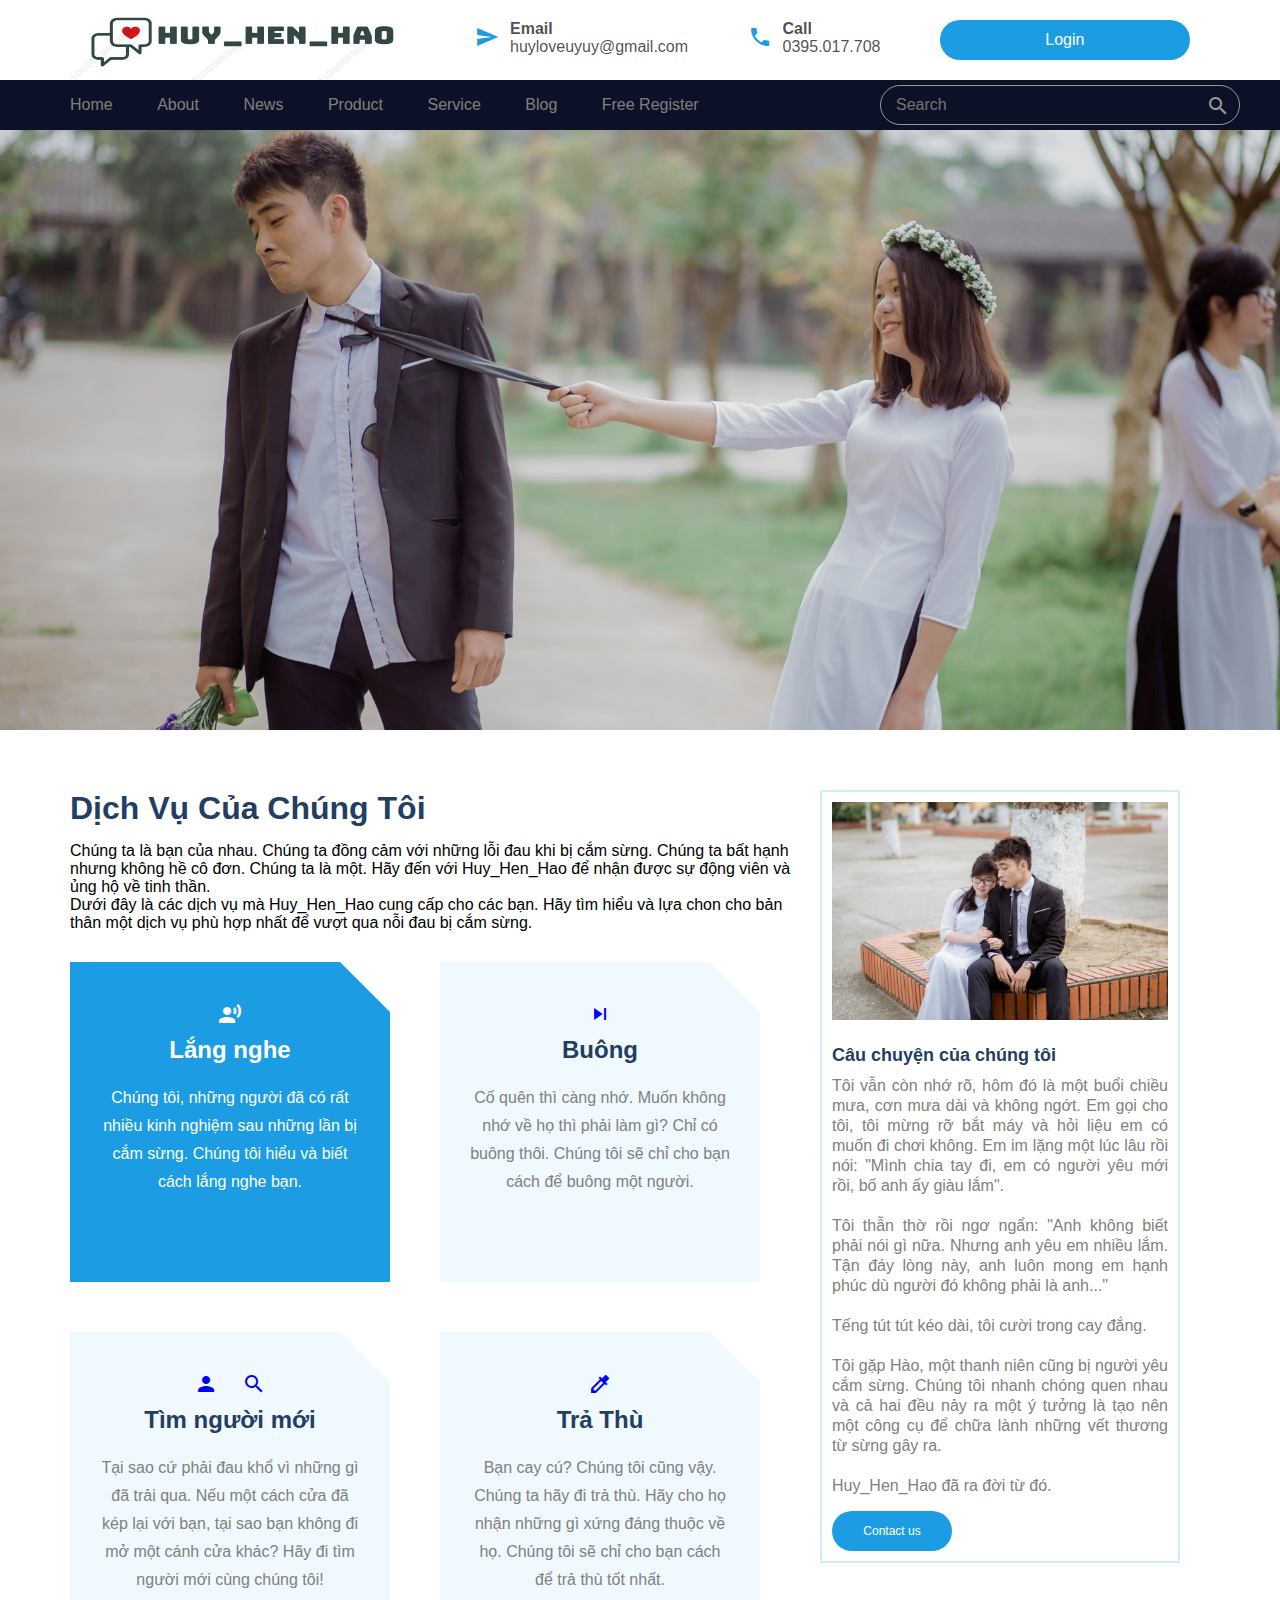
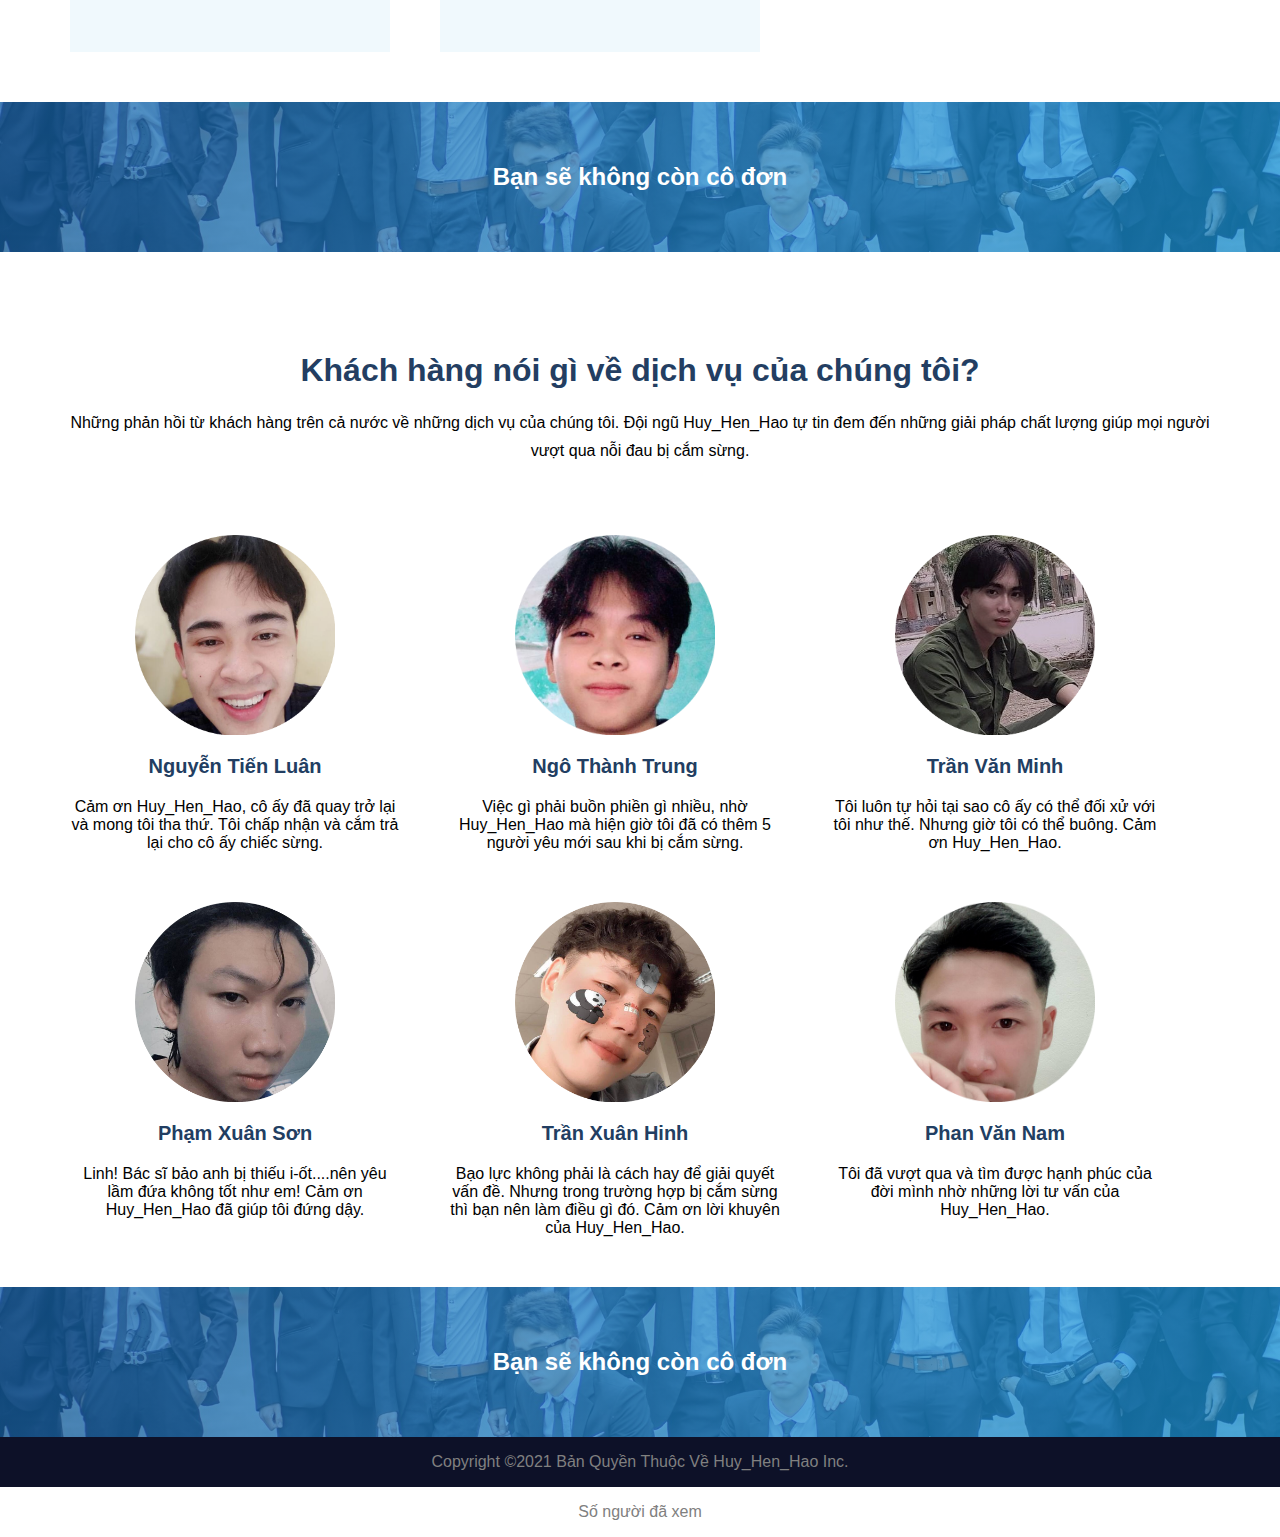
<file: index.html>
<html>

<head>
    <title>HuyBlue Inc</title>
    <link rel="stylesheet" type="text/css" href="./css/style.css">



    <link href="https://fonts.googleapis.com/icon?family=Material+Icons" rel="stylesheet">
    <link rel="stylesheet" href="https://cdnjs.cloudflare.com/ajax/libs/font-awesome/4.7.0/css/font-awesome.min.css">

</head>

<body>
    <div id="header">
        <div class="container">
            <div class="logo">
                <img src="./image/logo.JPG" />
            </div>

            <div class="contact-info">
                <ul>
                    <li>
                        <div class="contact-icon">
                            <span class="material-icons md-20" style="color:#1b9ce3;">send</span>
                        </div>

                        <div class="contact-text">
                            <label for="">Email</label>
                            <span>huyloveuyuy@gmail.com</span>
                        </div>
                    </li>

                    <li>
                        <div class="contact-icon">
                            <span class="material-icons md-20" style="color:#1b9ce3;">call</span>
                        </div>
                        <div class="contact-text">
                            <label for="">Call</label>
                            <span>0395.017.708</span>
                        </div>
                    </li>

                    <li><a href="./formlogin.html" class="register">Login</a></li>
                </ul>
            </div>
        </div>
    </div>

    <div id="nav">
            <div class="container">
                <ul class="menu">
                    <li><a href="./index.html">Home</a></li>
                    <li><a href="./about.html">About</a></li>
                    <li><a href="">News</a></li>
                    <li><a href="">Product</a></li>
                    <li><a href="./service.html">Service</a></li>
                    <li><a href="./blog.html">Blog</a></li>
                    <li><a href="./register.html">Free Register</a></li>
                </ul>
            </div>


        <div class="form-search">
            <input type="text" class="keyword" placeholder="Search" />
            <button type="submit" class="btn-seach">
                <span class="material-icons md-20" style="color:#999;">search</span>
            </button>
        </div>

    </div>
    <!-- nut back to top-->
    <button onclick="topFunction()" id="myBtn" title="Go to top">
        <script src="./javascript/index.js"></script>
        Top
    </button>

    <div id="banner">
        <img src="./image/IMG_5724.JPG" />

    </div>

    <div id="feature">
        <div class="container">
            <div class="feature-left">
                <h2 class="feature-title">Dịch Vụ Của Chúng Tôi</h2>
                <p class="desc">
                    Chúng ta là bạn của nhau. Chúng ta đồng cảm với những lỗi đau khi bị cắm sừng. Chúng ta bất hạnh
                    nhưng không hề cô đơn. Chúng ta là một.

                    Hãy đến với Huy_Hen_Hao để nhận được sự động viên và ủng hộ về tinh thần.

                    <br>Dưới đây là các dịch vụ mà Huy_Hen_Hao cung cấp cho các bạn. Hãy tìm hiểu và lựa chon cho bản
                    thân một dịch vụ phù hợp nhất để vượt qua nỗi đau bị cắm sừng.
                </p>

                <div class="card active-card">
                    <div class="icon active-icon">
                        <span class="material-icons">record_voice_over</span>
                    </div>
                    <h2 class="text-active">Lắng nghe</h2>
                    <p class="text-active">Chúng tôi, những người đã có rất nhiều kinh nghiệm sau những lần bị cắm sừng.
                        Chúng tôi hiểu và biết cách lắng nghe bạn. </p>
                </div>

                <div class="card">
                    <div class="icon">
                        <span class="material-icons md-20" style="color:blue;">skip_next</span>
                    </div>
                    <h2>Buông</h2>
                    <p>Cố quên thì càng nhớ. Muốn không nhớ về họ thì phải làm gì? Chỉ có buông thôi. Chúng tôi sẽ chỉ
                        cho bạn cách để buông một người.</p>
                </div>

                <div class="card">
                    <div class="icon">
                        <span class="material-icons md-20" style="color:blue;">person_search</span>
                    </div>
                    <h2>Tìm người mới</h2>
                    <p>Tại sao cứ phải đau khổ vì những gì đã trải qua. Nếu một cách cửa đã kép lại với bạn, tại sao bạn
                        không đi mở một cánh cửa khác? Hãy đi tìm người mới cùng chúng tôi!</p>
                </div>

                <div class="card">
                    <div class="icon">
                        <span class="material-icons md-20" style="color:blue;">colorize</span>
                    </div>
                    <h2>Trả Thù</h2>
                    <p>Bạn cay cú? Chúng tôi cũng vậy. Chúng ta hãy đi trả thù. Hãy cho họ nhận những gì xứng đáng thuộc
                        về họ. Chúng tôi sẽ chỉ cho bạn cách để trả thù tốt nhất.</p>
                </div>
            </div>

            <div class="feature-right">
                <img src="./image/huyenanh.JPG" alt="">
                <h3>Câu chuyện của chúng tôi</h3>
                <p>Tôi vẫn còn nhớ rõ, hôm đó là một buổi chiều mưa, cơn mưa dài và không ngớt. Em gọi cho tôi, tôi mừng
                    rỡ bắt máy và hỏi liệu em có muốn đi chơi không. Em im lặng một lúc lâu rồi nói: "Mình chia tay đi,
                    em có người yêu mới rồi, bố anh ấy giàu lắm".</p>
                <p><br>Tôi thẫn thờ rồi ngơ ngẩn: "Anh không biết phải nói gì nữa. Nhưng anh yêu em nhiều lắm. Tận đáy
                    lòng này, anh luôn mong em hạnh phúc dù người đó không phải là anh..."</p>
                <p><br>Tếng tút tút kéo dài, tôi cười trong cay đắng.</p>
                <p><br>Tôi gặp Hào, một thanh niên cũng bị người yêu cắm sừng. Chúng tôi nhanh chóng quen nhau và cả hai
                    đều nảy ra một ý tưởng là tạo nên một công cụ để chữa lành những vết thương từ sừng gây ra.</p>

                <p><br>Huy_Hen_Hao đã ra đời từ đó.</p>
                <a href="" class="contact-us">Contact us</a>
            </div>

        </div>
    </div>

    <div class="guidance">
        <h2>Bạn sẽ không còn cô đơn</h2>
    </div>

    <div id="service">
        <div class="container">
            <h1>Khách hàng nói gì về dịch vụ của chúng tôi?</h1>
            <p class="desc">Những phản hồi từ khách hàng trên cả nước về những dịch vụ của chúng tôi. Đội ngũ
                Huy_Hen_Hao tự tin đem đến những giải pháp chất lượng giúp mọi người vượt qua nỗi đau bị cắm sừng.</p>

            <ul class="our-service">
                <li>
                    <div class="icon">
                        <img src="./image/luan.png" alt="">
                        <h2>Nguyễn Tiến Luân</h2>
                        <p>Cảm ơn Huy_Hen_Hao, cô ấy đã quay trở lại và mong tôi tha thứ. Tôi chấp nhận và cắm trả lại
                            cho cô ấy chiếc sừng. </p>
                    </div>
                </li>

                <li>
                    <div class="icon">
                        <img src="./image/trung.png" alt="">
                        <h2>Ngô Thành Trung</h2>
                        <p>Việc gì phải buồn phiền gì nhiều, nhờ Huy_Hen_Hao mà hiện giờ tôi đã có thêm 5 người yêu mới
                            sau khi bị cắm sừng.</p>
                    </div>
                </li>

                <li>
                    <div class="icon">
                        <img src="./image/minh.png" alt="">
                        <h2>Trần Văn Minh</h2>
                        <p>Tôi luôn tự hỏi tại sao cô ấy có thể đối xử với tôi như thế. Nhưng giờ tôi có thể buông. Cảm
                            ơn Huy_Hen_Hao.</p>
                    </div>
                </li>

                <li>
                    <div class="icon">
                        <img src="./image/son.png" alt="">
                        <h2>Phạm Xuân Sơn</h2>
                        <p>Linh! Bác sĩ bảo anh bị thiếu i-ốt....nên yêu lầm đứa không tốt như em! Cảm ơn Huy_Hen_Hao đã
                            giúp tôi đứng dậy.</p>
                    </div>
                </li>

                <li>
                    <div class="icon">
                        <img src="./image/hinh.png" alt="">
                        <h2>Trần Xuân Hinh</h2>
                        <p>Bạo lực không phải là cách hay để giải quyết vấn đề. Nhưng trong trường hợp bị cắm sừng thì
                            bạn nên làm điều gì đó. Cảm ơn lời khuyên của Huy_Hen_Hao. </p>
                    </div>
                </li>

                <li>
                    <div class="icon">
                        <img src="./image/nam.png" alt="">
                        <h2>Phan Văn Nam</h2>
                        <p>Tôi đã vượt qua và tìm được hạnh phúc của đời mình nhờ những lời tư vấn của Huy_Hen_Hao.</p>
                    </div>
                </li>
            </ul>
        </div>
    </div>
    
    <div class="guidance">
        <h2>Bạn sẽ không còn cô đơn</h2>
    </div>

    <div id="footer">
        <p>Copyright ©2021 Bản Quyền Thuộc Về Huy_Hen_Hao Inc.</p>
        <p>Số người đã xem <span id="visits"></span></p>
    </div>

<!-- #region -->
   <!-- Messenger Plugin chat Code -->
    <div id="fb-root"></div>

    <!-- Your Plugin chat code -->
    <div id="fb-customer-chat" class="fb-customerchat">
    </div>

    <script>
      var chatbox = document.getElementById('fb-customer-chat');
      chatbox.setAttribute("page_id", "102661502417401");
      chatbox.setAttribute("attribution", "biz_inbox");
    </script>

    <!-- Your SDK code -->
    <script>
      window.fbAsyncInit = function() {
        FB.init({
          xfbml            : true,
          version          : 'v15.0'
        });
      };

      (function(d, s, id) {
        var js, fjs = d.getElementsByTagName(s)[0];
        if (d.getElementById(id)) return;
        js = d.createElement(s); js.id = id;
        js.src = 'https://connect.facebook.net/vi_VN/sdk/xfbml.customerchat.js';
        fjs.parentNode.insertBefore(js, fjs);
      }(document, 'script', 'facebook-jssdk'));
    </script>
    <!-- #endregion -->
    <!--View count api-->
    <script src="https://api.countapi.xyz/hit/DoAnWebsite.github.io
    /visits?callback=liveViews" async></script>
    <script>
    function liveViews(response) {
    document.getElementById('visits').innerText = response.value;
    }
    </script>

</body>

</html>
</file>
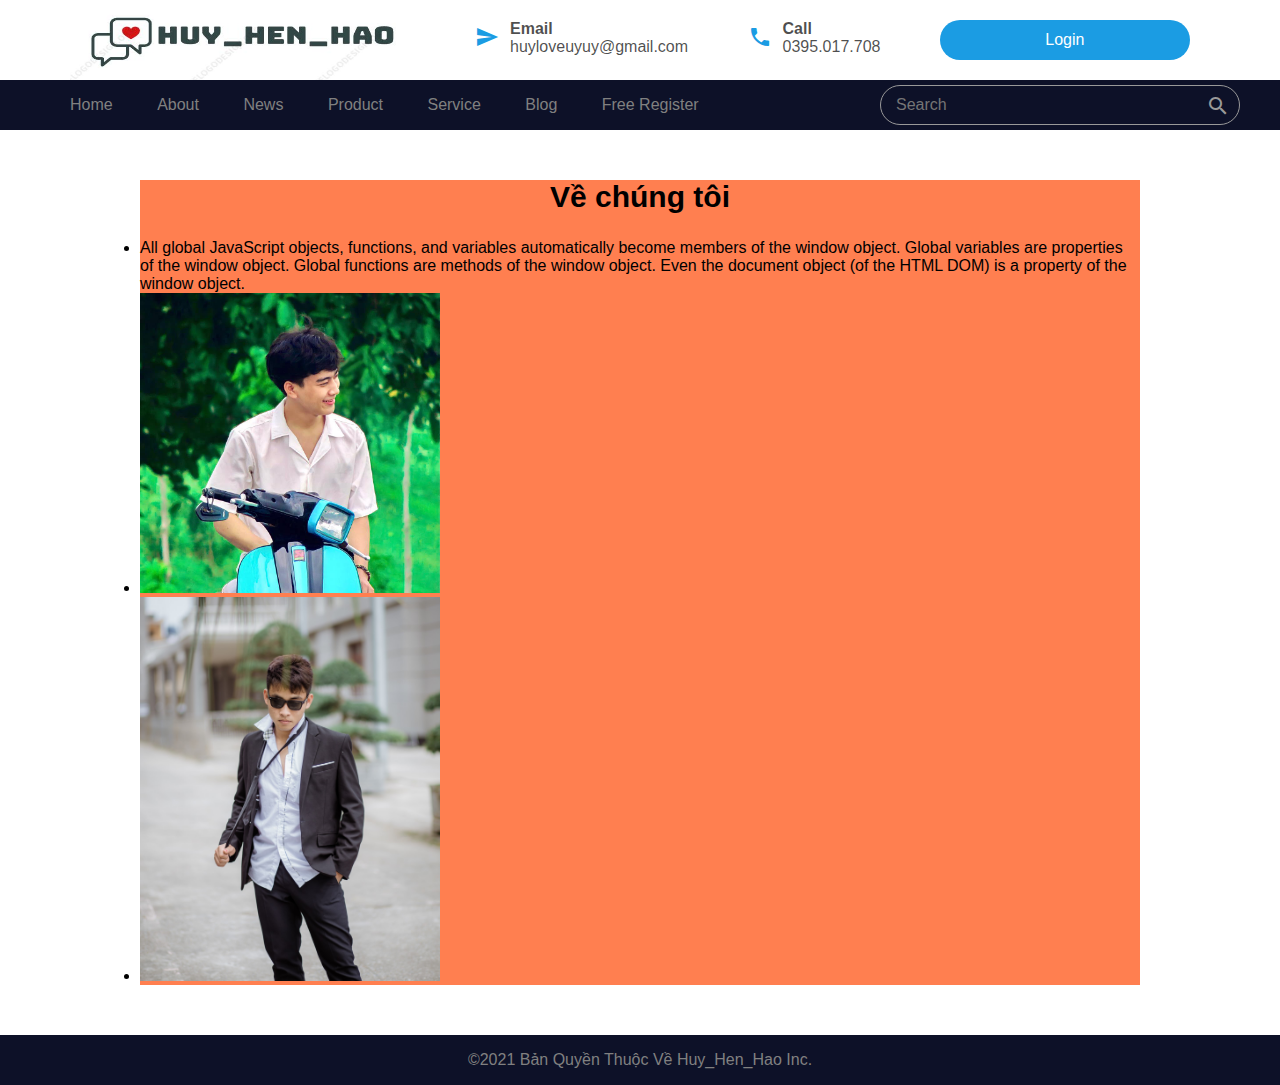
<file: about.html>
<html>
<head>
    <link href="https://fonts.googleapis.com/icon?family=Material+Icons" rel="stylesheet">
    <link rel="stylesheet" type="text/css" href="./css/style.css">
    <title>About</title>
</head>
<body>
    <div id="header">
        <div class="container">
            <div class="logo">
                <img src="./image/logo.JPG" />
            </div>
            <div class="contact-info">
                <ul>
                    <li>
                        <div class="contact-icon">
                            <span class="material-icons md-20" style="color:#1b9ce3;">send</span>
                        </div>
                        <div class="contact-text">
                            <label for="">Email</label>
                            <span>huyloveuyuy@gmail.com</span>
                        </div>
                    </li>

                    <li>
                        <div class="contact-icon">
                            <span class="material-icons md-20" style="color:#1b9ce3;">call</span>
                        </div>
                        <div class="contact-text">
                            <label for="">Call</label>
                            <span>0395.017.708</span>
                        </div>
                    </li>

                    <li><a href="./formlogin.html" class="register">Login</a></li>
                </ul>
            </div>
        </div>
    </div>


    <div id="nav">
        <div class="container">
            <ul class="menu">
                <li><a href="./index.html">Home</a></li>
                <li><a href="./about.html">About</a></li>
                <li><a href="">News</a></li>
                <li><a href="">Product</a></li>
                <li><a href="./service.html">Service</a></li>
                <li><a href="./blog.html">Blog</a></li>
                <li><a href="./register.html">Free Register</a></li>
            </ul>
        </div>
        <div class="form-search">
            <input type="text" class="keyword" placeholder="Search"/>
            <button type="submit" class="btn-seach">
                <span class="material-icons md-20" style="color:#999;">search</span>
            </button>
        </div>
    </div>

    <div id="about">
        <h2>Về chúng tôi</h2>
        <ul>
            <li>
              <p> All global JavaScript objects, functions, and variables automatically become members of the window object.

               Global variables are properties of the window object.

               Global functions are methods of the window object.

               Even the document object (of the HTML DOM) is a property of the window object.
                </p>
            </li>
            <li>
                <img src="./image/profilehao.jpg" alt="">
            </li>

            <li>
                <img src="./image/profilehuy.JPG" alt="">
            </li>
        </ul>
    </div>



    <div id="footer">
        <p>©2021 Bản Quyền Thuộc Về Huy_Hen_Hao Inc.</p>
    </div>



</body>
</html>
</file>
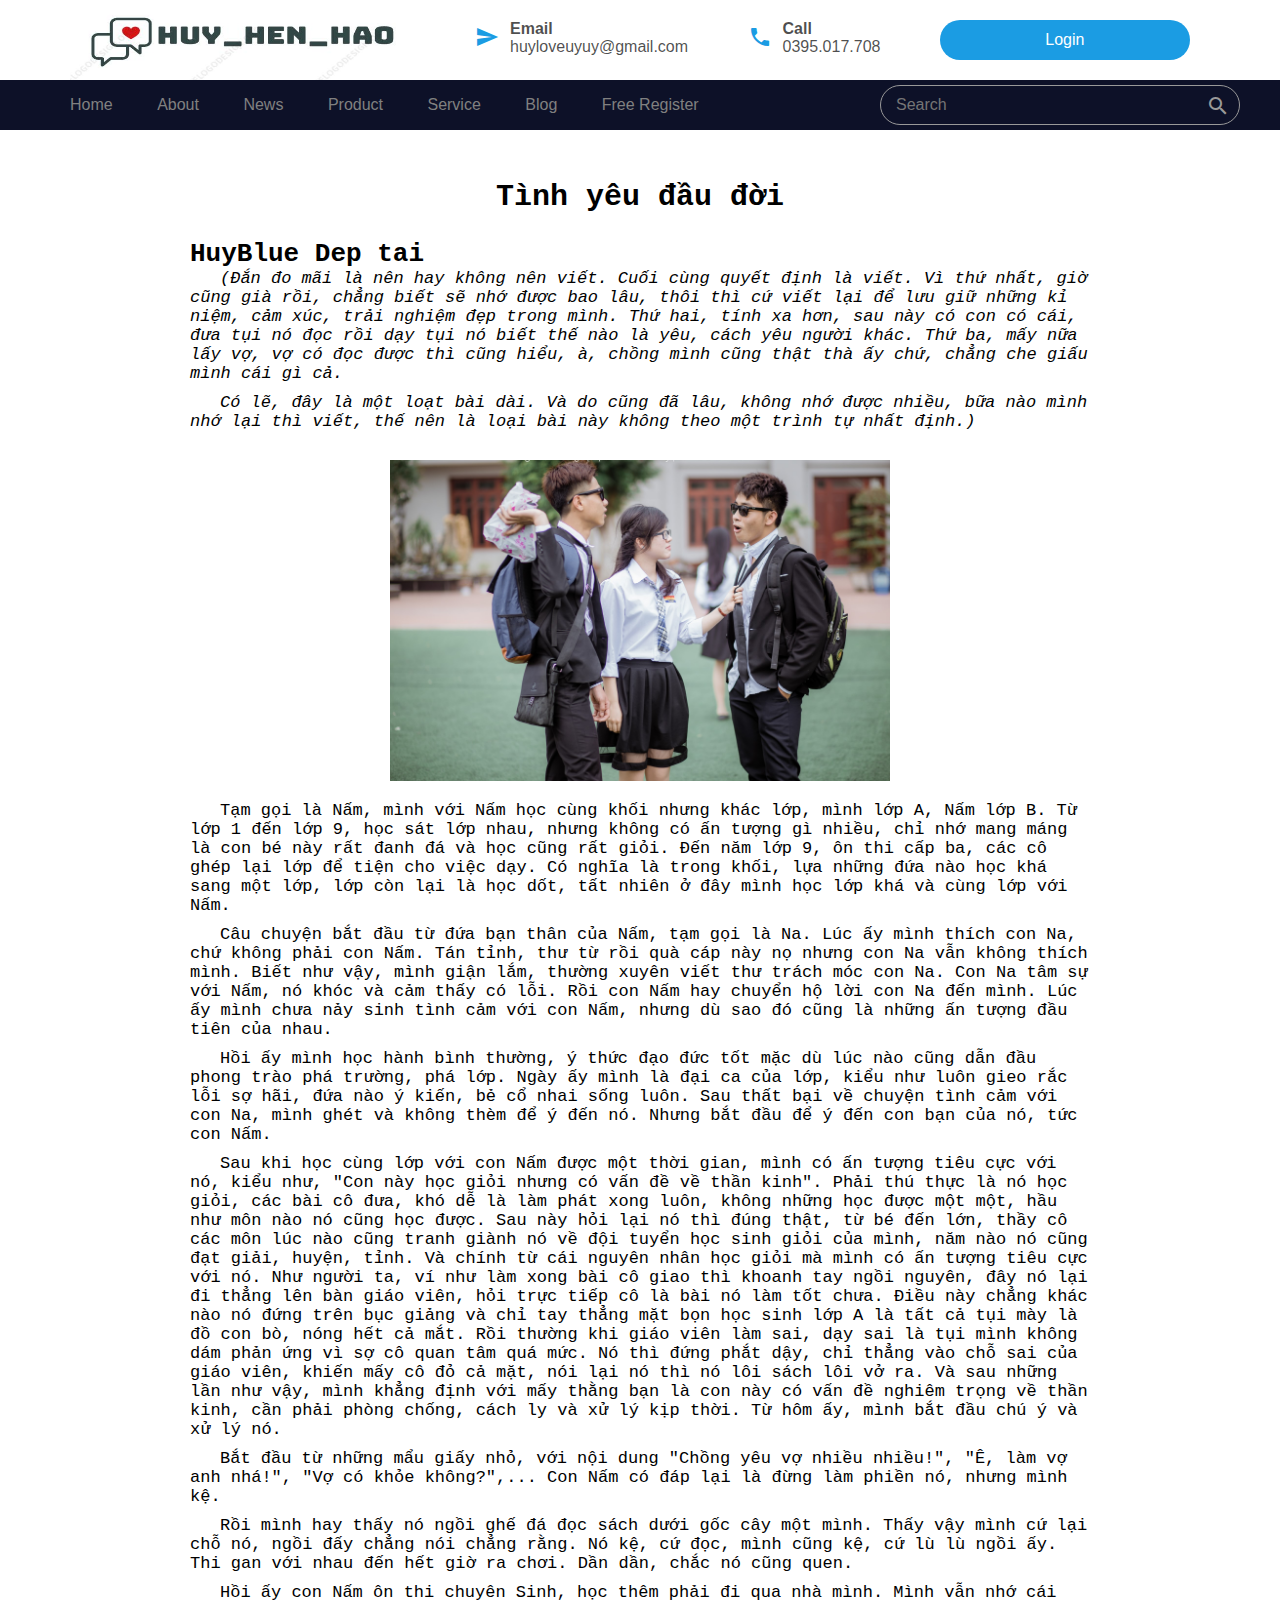
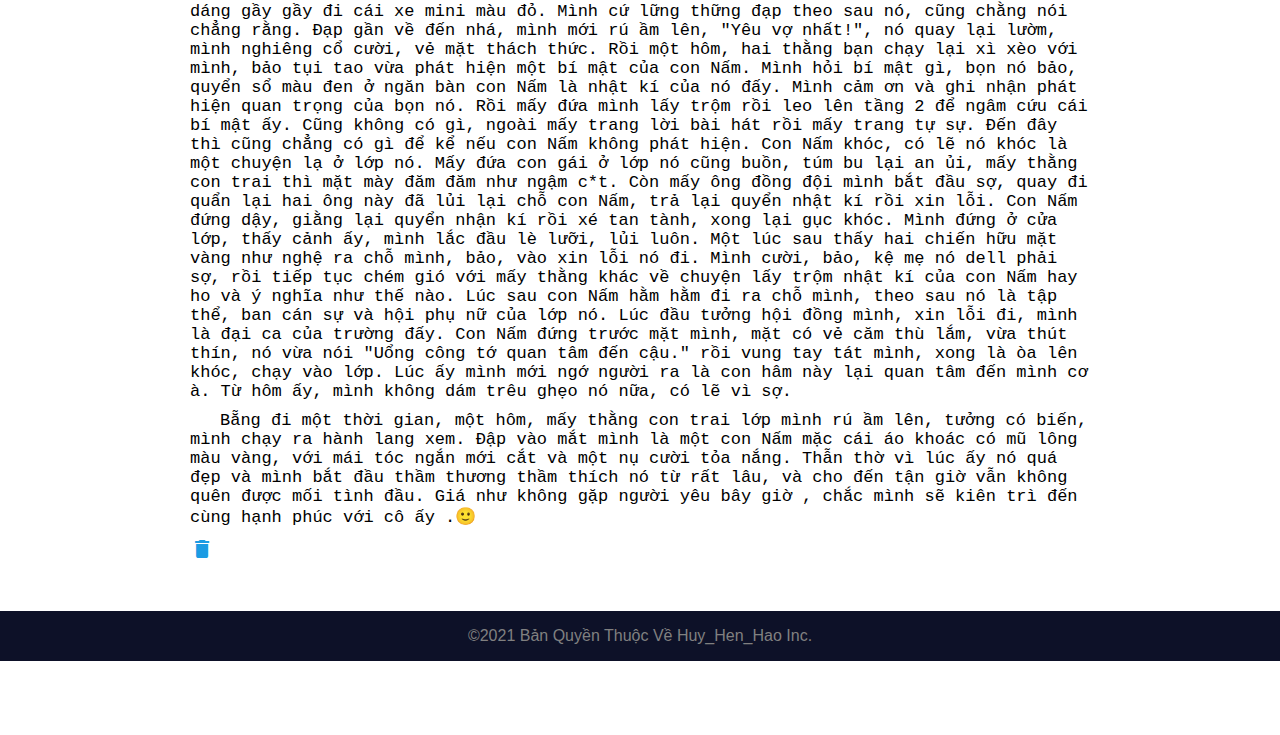
<file: blog.html>
<html>
<head>
    <link href="https://fonts.googleapis.com/icon?family=Material+Icons" rel="stylesheet">
    <link rel="stylesheet" type="text/css" href="./css/style.css">
    <title>Blog</title>
</head>
<body>
    <div id="header">
        <div class="container">
            <div class="logo">
                <img src="./image/logo.JPG" />
            </div>
            <div class="contact-info">
                <ul>
                    <li>
                        <div class="contact-icon">
                            <span class="material-icons md-20" style="color:#1b9ce3;">send</span>
                        </div>
                        <div class="contact-text">
                            <label for="">Email</label>
                            <span>huyloveuyuy@gmail.com</span>
                        </div>
                    </li>

                    <li>
                        <div class="contact-icon">
                            <span class="material-icons md-20" style="color:#1b9ce3;">call</span>
                        </div>
                        <div class="contact-text">
                            <label for="">Call</label>
                            <span>0395.017.708</span>
                        </div>
                    </li>

                    <li><a href="./formlogin.html" class="register">Login</a></li>
                </ul>
            </div>
        </div>
    </div>


    <div id="nav">
        <div class="container">
            <ul class="menu">
                <li><a href="./index.html">Home</a></li>
                <li><a href="./about.html">About</a></li>
                <li><a href="">News</a></li>
                <li><a href="">Product</a></li>
                <li><a href="./service.html">Service</a></li>
                <li><a href="./blog.html">Blog</a></li>
                <li><a href="./register.html">Free Register</a></li>
            </ul>
        </div>
        <div class="form-search">
            <input type="text" class="keyword" placeholder="Search"/>
            <button type="submit" class="btn-seach">
                <span class="material-icons md-20" style="color:#999;">search</span>
            </button>
        </div>
    </div>


    <div id="blog_content">
            <h2>Tình yêu đầu đời</h2>
            <h1>HuyBlue Dep tai</h1>
            <p> <i>(Đắn đo mãi là nên hay không nên viết. Cuối cùng quyết định là viết. Vì thứ nhất, giờ cũng già rồi, chẳng biết sẽ nhớ được bao lâu, thôi thì cứ viết lại để lưu giữ những kỉ niệm, cảm xúc, trải nghiệm đẹp trong mình. Thứ hai, tính xa hơn, sau này có con có cái, đưa tụi nó đọc rồi dạy tụi nó biết thế nào là yêu, cách yêu người khác. Thứ ba, mấy nữa lấy vợ, vợ có đọc được thì cũng hiểu, à, chồng mình cũng thật thà ấy chứ, chẳng che giấu mình cái gì cả. </i><br></p> 
            
                <p><i>
                Có lẽ, đây là một loạt bài dài. Và do cũng đã lâu, không nhớ được nhiều, bữa nào mình nhớ lại thì viết, thế nên là loại bài này không theo một trình tự nhất định.)</i><br><br></p>
                <img src="./image/xahoi2.JPG" alt="">
                 <p> Tạm gọi là Nấm, mình với Nấm học cùng khối nhưng khác lớp, mình lớp A, Nấm lớp B. Từ lớp 1 đến lớp 9, học sát lớp nhau, nhưng không có ấn tượng gì nhiều, chỉ nhớ mang máng là con bé này rất đanh đá và học cũng rất giỏi. Đến năm lớp 9, ôn thi cấp ba, các cô ghép lại lớp để tiện cho việc dạy. Có nghĩa là trong khối, lựa những đứa nào học khá sang một lớp, lớp còn lại là học dốt, tất nhiên ở đây mình học lớp khá và cùng lớp với Nấm.<br></p>
                 <p>
                  Câu chuyện bắt đầu từ đứa bạn thân của Nấm, tạm gọi là Na. Lúc ấy mình thích con Na, chứ không phải con Nấm. Tán tỉnh, thư từ rồi quà cáp này nọ nhưng con Na vẫn không thích mình. Biết như vậy, mình giận lắm, thường xuyên viết thư trách móc con Na. Con Na tâm sự với Nấm, nó khóc và cảm thấy có lỗi. Rồi con Nấm hay chuyển hộ lời con Na đến mình. Lúc ấy mình chưa nảy sinh tình cảm với con Nấm, nhưng dù sao đó cũng là những ấn tượng đầu tiên của nhau.<br></p>
                  <p>
                 Hồi ấy mình học hành bình thường, ý thức đạo đức tốt mặc dù lúc nào cũng dẫn đầu phong trào phá trường, phá lớp. Ngày ấy mình là đại ca của lớp, kiểu như luôn gieo rắc lỗi sợ hãi, đứa nào ý kiến, bẻ cổ nhai sống luôn. Sau thất bại về chuyện tình cảm với con Na, mình ghét và không thèm để ý đến nó. Nhưng bắt đầu để ý đến con bạn của nó, tức con Nấm.<br></p>
                 <p>
                  Sau khi học cùng lớp với con Nấm được một thời gian, mình có ấn tượng tiêu cực với nó, kiểu như, "Con này học giỏi nhưng có vấn đề về thần kinh". Phải thú thực là nó học giỏi, các bài cô đưa, khó dễ là làm phát xong luôn, không những học được một một, hầu như môn nào nó cũng học được. Sau này hỏi lại nó thì đúng thật, từ bé đến lớn, thầy cô các môn lúc nào cũng tranh giành nó về đội tuyển học sinh giỏi của mình, năm nào nó cũng đạt giải, huyện, tỉnh. Và chính từ cái nguyên nhân học giỏi mà mình có ấn tượng tiêu cực với nó. Như người ta, ví như làm xong bài cô giao thì khoanh tay ngồi nguyên, đây nó lại đi thẳng lên bàn giáo viên, hỏi trực tiếp cô là bài nó làm tốt chưa. Điều này chẳng khác nào nó đứng trên bục giảng và chỉ tay thẳng mặt bọn học sinh lớp A là tất cả tụi mày là đồ con bò, nóng hết cả mắt. Rồi thường khi giáo viên làm sai, dạy sai là tụi mình không dám phản ứng vì sợ cô quan tâm quá mức. Nó thì đứng phắt dậy, chỉ thẳng vào chỗ sai của giáo viên, khiến mấy cô đỏ cả mặt, nói lại nó thì nó lôi sách lôi vở ra. Và sau những lần như vậy, mình khẳng định với mấy thằng bạn là con này có vấn đề nghiêm trọng về thần kinh, cần phải phòng chống, cách ly và xử lý kịp thời. Từ hôm ấy, mình bắt đầu chú ý và xử lý nó.<br></p>
                  <p>
                   Bắt đầu từ những mẩu giấy nhỏ, với nội dung "Chồng yêu vợ nhiều nhiều!", "Ê, làm vợ anh nhá!", "Vợ có khỏe không?",... Con Nấm có đáp lại là đừng làm phiền nó, nhưng mình kệ.<br></p>
                <p>
                 Rồi mình hay thấy nó ngồi ghế đá đọc sách dưới gốc cây một mình. Thấy vậy mình cứ lại chỗ nó, ngồi đấy chẳng nói chẳng rằng. Nó kệ, cứ đọc, mình cũng kệ, cứ lù lù ngồi ấy. Thi gan với nhau đến hết giờ ra chơi. Dần dần, chắc nó cũng quen.<br></p>
                <p>
                 Hồi ấy con Nấm ôn thi chuyên Sinh, học thêm phải đi qua nhà mình. Mình vẫn nhớ cái dáng gầy gầy đi cái xe mini màu đỏ. Mình cứ lững thững đạp theo sau nó, cũng chằng nói chẳng rằng. Đạp gần về đến nhá, mình mới rú ầm lên, "Yêu vợ nhất!", nó quay lại lườm, mình nghiêng cổ cười, vẻ mặt thách thức.
                 Rồi một hôm, hai thằng bạn chạy lại xì xèo với mình, bảo tụi tao vừa phát hiện một bí mật của con Nấm. Mình hỏi bí mật gì, bọn nó bảo, quyển sổ màu đen ở ngăn bàn con Nấm là nhật kí của nó đấy. Mình cảm ơn và ghi nhận phát hiện quan trọng của bọn nó. Rồi mấy đứa mình lấy trộm rồi leo lên tầng 2 để ngâm cứu cái bí mật ấy. Cũng không có gì, ngoài mấy trang lời bài hát rồi mấy trang tự sự. Đến đây thì cũng chẳng có gì để kể nếu con Nấm không phát hiện. Con Nấm khóc, có lẽ nó khóc là một chuyện lạ ở lớp nó. Mấy đứa con gái ở lớp nó cũng buồn, túm bu lại an ủi, mấy thằng con trai thì mặt mày đăm đăm như ngậm c*t. Còn mấy ông đồng đội mình bắt đầu sợ, quay đi quẩn lại hai ông này đã lủi lại chỗ con Nấm, trả lại quyển nhật kí rồi xin lỗi. Con Nấm đứng dậy, giằng lại quyển nhận kí rồi xé tan tành, xong lại gục khóc. Mình đứng ở cửa lớp, thấy cảnh ấy, mình lắc đầu lè lưỡi, lủi luôn. Một lúc sau thấy hai chiến hữu mặt vàng như nghệ ra chỗ mình, bảo, vào xin lỗi nó đi. Mình cười, bảo, kệ mẹ nó dell phải sợ, rồi tiếp tục chém gió với mấy thằng khác về chuyện lấy trộm nhật kí của con Nấm hay ho và ý nghĩa như thế nào. Lúc sau con Nấm hằm hằm đi ra chỗ mình, theo sau nó là tập thể, ban cán sự và hội phụ nữ của lớp nó. Lúc đầu tưởng hội đồng mình, xin lỗi đi, mình là đại ca của trường đấy. Con Nấm đứng trước mặt mình, mặt có vẻ căm thù lắm, vừa thút thín, nó vừa nói "Uổng công tớ quan tâm đến cậu." rồi vung tay tát mình, xong là òa lên khóc, chạy vào lớp. Lúc ấy mình mới ngớ người ra là con hâm này lại quan tâm đến mình cơ à. Từ hôm ấy, mình không dám trêu ghẹo nó nữa, có lẽ vì sợ.<br></p>
                <p>
                 Bẵng đi một thời gian, một hôm, mấy thằng con trai lớp mình rú ầm lên, tưởng có biến, mình chạy ra hành lang xem. Đập vào mắt mình là một con Nấm mặc cái áo khoác có mũ lông màu vàng, với mái tóc ngắn mới cắt và một nụ cười tỏa nắng. Thẫn thờ vì lúc ấy nó quá đẹp và mình bắt đầu thầm thương thầm thích nó từ rất lâu, và cho đến tận giờ vẫn không quên được mối tình đầu. Giá như không gặp người yêu bây giờ , chắc mình sẽ kiên trì đến cùng hạnh phúc với cô ấy .🙂</p>



       
                 <span class="material-icons md-20" style="color:#1b9ce3;">delete</span>

    </div>

    <div id="footer">
        <p>©2021 Bản Quyền Thuộc Về Huy_Hen_Hao Inc.</p>
    </div>
</body>
</html>
</file>
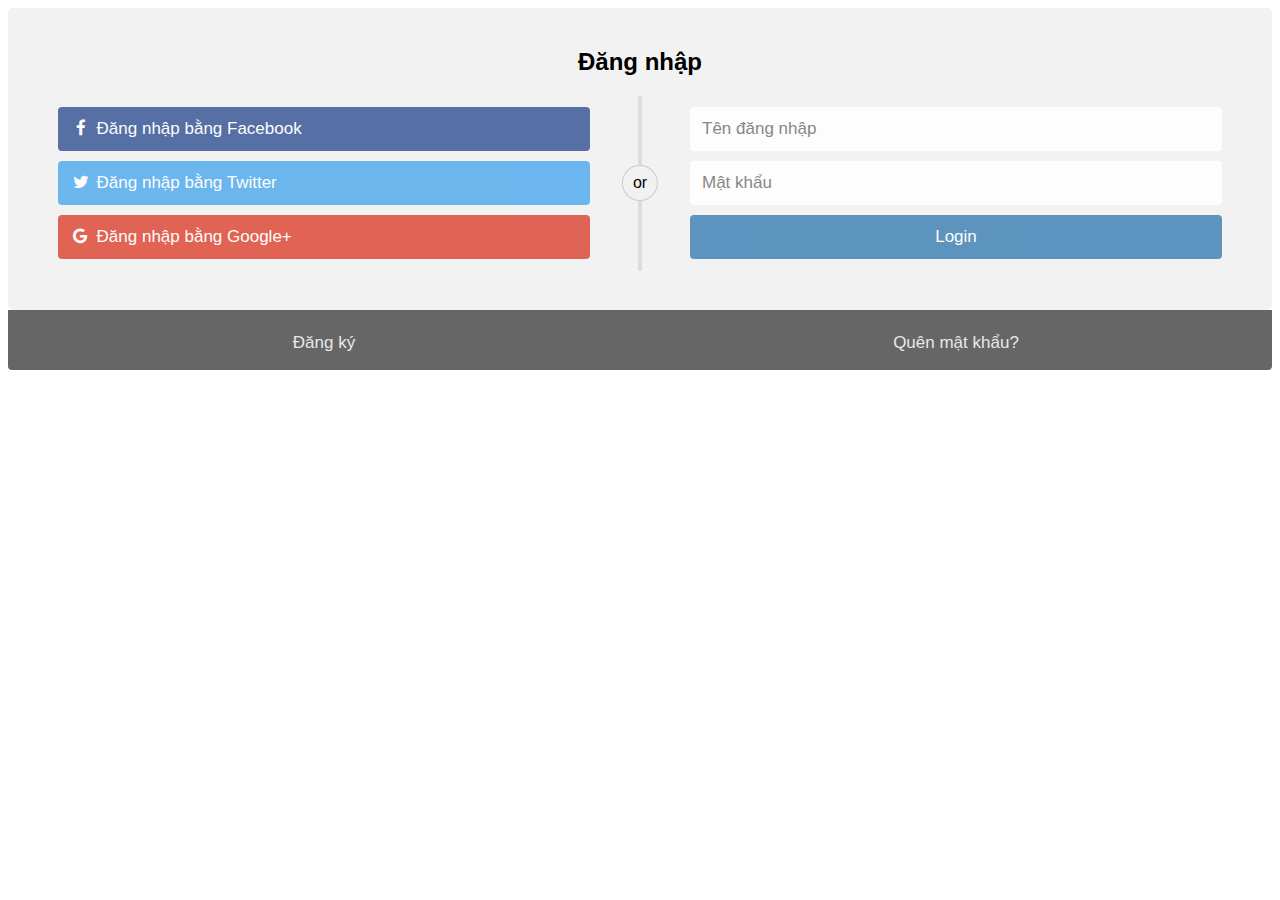
<file: formlogin.html>
<html lang="en">

<head>
    <meta charset="UTF-8">
    <meta http-equiv="X-UA-Compatible" content="IE=edge">
    <meta name="viewport" content="width=device-width, initial-scale=1.0">
    <title>Trang đăng nhập</title>

    <link rel="stylesheet" href="https://cdnjs.cloudflare.com/ajax/libs/font-awesome/4.7.0/css/font-awesome.min.css">

    <link rel="stylesheet" href="./css/login.css">

</head>

<body>
    <div class="container">
        <form action="/action_page.php">
            <div class="row">
                <h2 style="text-align:center">Đăng nhập</h2>
                <div class="vl">
                    <span class="vl-innertext">or</span>
                </div>

                <div class="col">
                    <a href="#" class="fb btn">
                        <i class="fa fa-facebook fa-fw"></i> Đăng nhập bằng Facebook
                    </a>
                    <a href="#" class="twitter btn">
                        <i class="fa fa-twitter fa-fw"></i> Đăng nhập bằng Twitter
                    </a>
                    <a href="#" class="google btn"><i class="fa fa-google fa-fw">
                        </i> Đăng nhập bằng Google+
                    </a>
                </div>

                <div class="col">
                    <div class="hide-md-lg">
                        <p> Đăng ký:</p>
                    </div>

                    <input type="text" name="username" placeholder="Tên đăng nhập" required>
                    <input type="password" name="password" placeholder="Mật khẩu" required>
                    <input type="submit" value="Login">
                </div>

            </div>
        </form>
    </div>

    <div class="bottom-container">
        <div class="row">
            <div class="col">
                <a href="./signup.html" style="color:white" class="btn">Đăng ký</a>
            </div>
            <div class="col">
                <a href="#" style="color:white" class="btn">Quên mật khẩu?</a>
            </div>
        </div>
    </div>
</body>

</html>
</file>
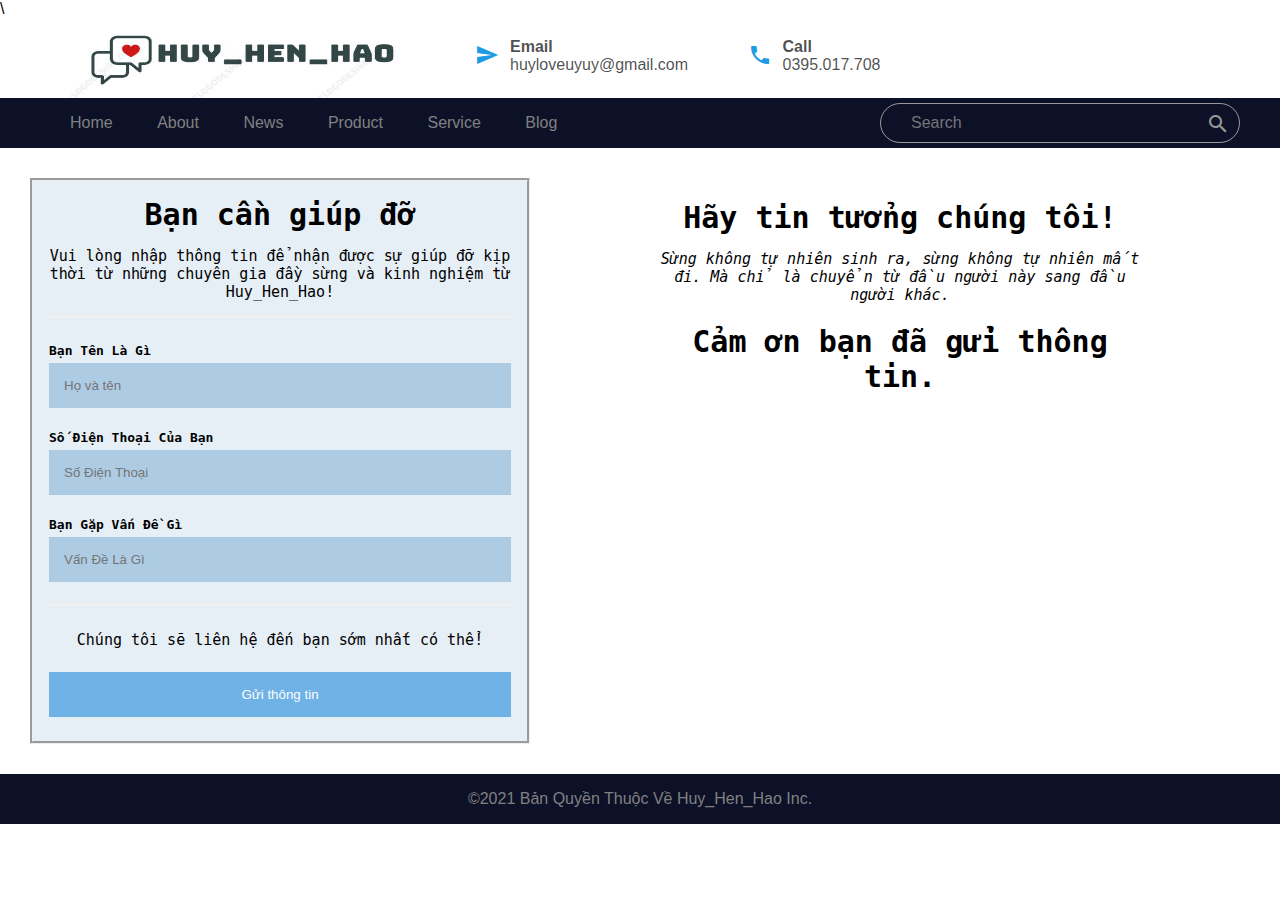
<file: register.html>
<html>
    <head>\
        <meta charset="utf-8"/>
        <link href="https://fonts.googleapis.com/icon?family=Material+Icons" rel="stylesheet">
        <link rel="stylesheet" type="text/css" href="./css/style.css">
        <link rel="stylesheet" type="text/css" href="./css/style_register.css">
        <title>Register</title>

        <script type="text/javascript">
            function getInfo(){
                var name = document.getElementById("name").value;
                var phone = document.getElementById("phone").value;
                var reason = document.getElementById("reason").value;

                if(name==""||phone==""||reason==""){
                    alert("Đến việc nhập thông tin mà bạn không làm được thì đừng hỏi tại sao mình bị cắm sừng. Mời bạn nhập lại thông tin đầy đủ và chính xác!")
                }

                if(name&&phone&&reason){
                    alert("Thông tin đã được gửi đi!");

                    info ="Thật đau khổ khi biết rằng mình bị cắm sừng. Nhưng không sao,&nbsp" +name +"! Chúng tôi sẽ giúp đỡ bạn vượt qua nỗi đau này.<br>";
                    info +="&nbspHuy_Hen_Hao sẽ liên hệ với bạn qua số điện thoại:&nbsp" + phone+", để giúp bạn giải quyết vấn đề&nbsp"+reason+". Bạn chú ý nhé!";
                  
                    document.getElementById("KetQua").innerHTML = info;
                }
            }
        </script>
    </head>
    <body>
        <div id="header">
            <div class="container">
                <div class="logo">
                    <img src="./image/logo.JPG" />
                </div>
                <div class="contact-info">
                    <ul>
                        <li>
                            <div class="contact-icon">
                                <span class="material-icons md-20" style="color:#1b9ce3;">send</span>
                            </div>
                            <div class="contact-text">
                                <label for="">Email</label>
                                <span>huyloveuyuy@gmail.com</span>
                            </div>
                        </li>
    
                        <li>
                            <div class="contact-icon">
                                <span class="material-icons md-20" style="color:#1b9ce3;">call</span>
                            </div>
                            <div class="contact-text">
                                <label for="">Call</label>
                                <span>0395.017.708</span>
                            </div>
                        </li>
                       
                        
                    </ul>
                </div>
            </div>
        </div>
    
    
        <div id="nav">
            <div class="container">
                <ul class="menu">
                    <li><a href="./index.html">Home</a></li>
                    <li><a href="./about.html">About</a></li>
                    <li><a href="">News</a></li>
                    <li><a href="">Product</a></li>
                    <li><a href="./service.html">Service</a></li>
                    <li><a href="./blog.html">Blog</a></li>
                    
                </ul>
            </div>
            <div class="form-search">
                <input type="text" class="keyword" placeholder="Search"/>
                <button type="submit" class="btn-seach">
                    <span class="material-icons md-20" style="color:#999;">search</span>
                </button>
            </div>
        </div>
    
        <form action="" method="POST" onsubmit="return validate()">

            <div class="register">
                <h1>Bạn cần giúp đỡ</h1>
                <p>Vui lòng nhập thông tin để nhận được sự giúp đỡ kịp thời từ những chuyên gia đầy sừng và kinh nghiệm từ Huy_Hen_Hao!</p>
                <hr>
                <label for="username"><b>Bạn Tên Là Gì </b></label>
                <input type="text" placeholder="Họ và tên" name="name" id="name">
                <label for="password"><b>Số Điện Thoại Của Bạn</b></label>
                <input type="text" placeholder="Số Điện Thoại" name="phone" id="phone">
                <label for="password-repeat"><b>Bạn Gặp Vấn Đề Gì</b></label>
                <input type="text" placeholder="Vấn Đề Là Gì" name="reason" id="reason">
                <hr>
                <p>Chúng tôi sẽ liên hệ đến bạn sớm nhất có thể!</p>
                <button type="submit" class="submit" onclick="getInfo();return false;" >Gửi thông tin</button>
         </div>
         
         <div id="thongbao">
            <h2>Hãy tin tưởng chúng tôi!</h2>
            <p><i>Sừng không tự nhiên sinh ra, sừng không tự nhiên mất đi. Mà chỉ là chuyển từ đầu người này sang đầu người khác.</i></p>

            <h1>Cảm ơn bạn đã gửi thông tin.</h1>


            <div id="KetQua"></div>
         </div>
         

            
        </form>

        <div id="footer"><p>©2021 Bản Quyền Thuộc Về Huy_Hen_Hao Inc.</p></div>
    
    </body>
    </html>
</file>
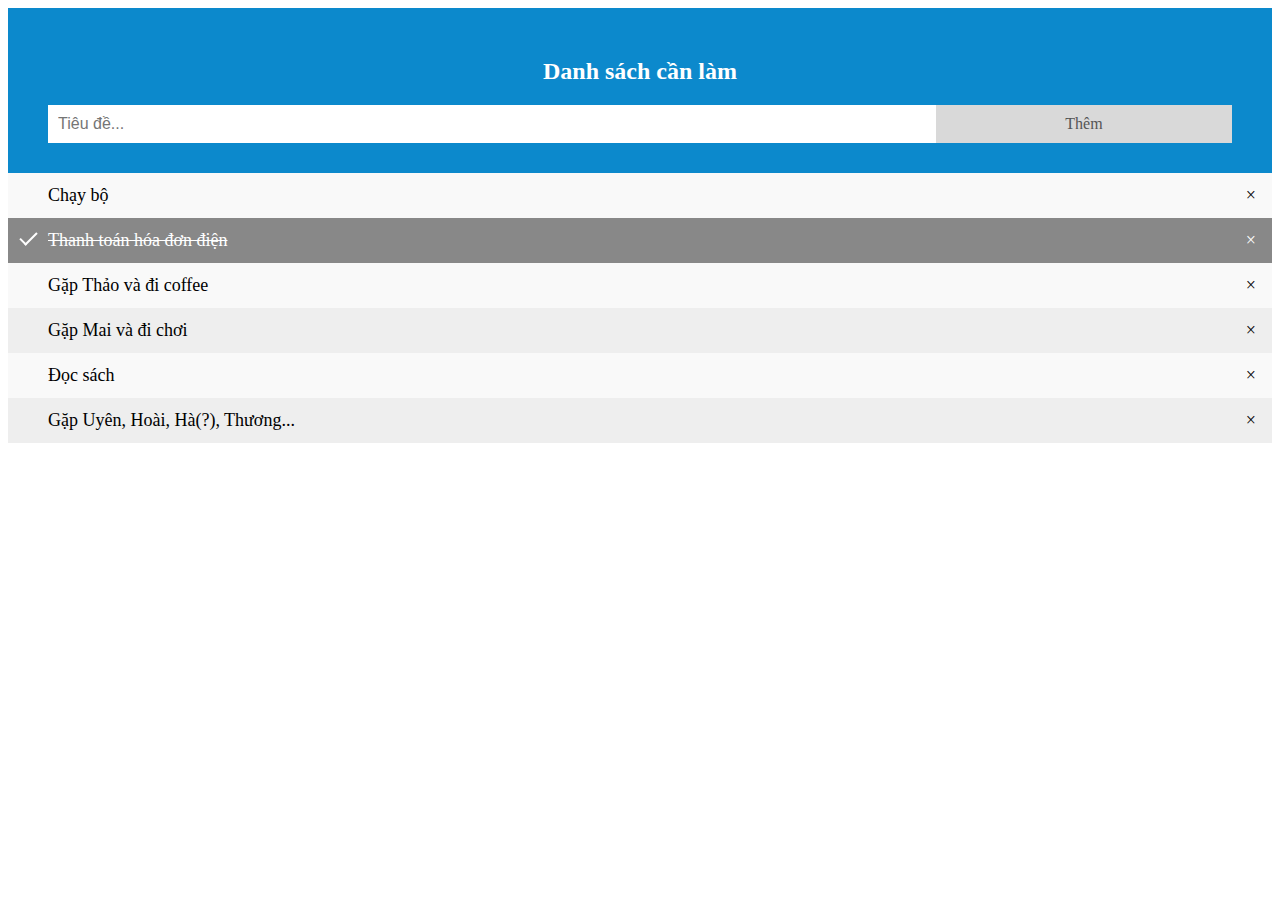
<file: service.html>
<html lang="en">
<head>
    <meta charset="UTF-8">
    <meta http-equiv="X-UA-Compatible" content="IE=edge">
    <meta name="viewport" content="width=device-width, initial-scale=1.0">
    <title>Service</title>


    

    <style>
        /* Include the padding and border in an element's total width and height */
* {
  box-sizing: border-box;
}

/* Remove margins and padding from the list */
ul {
  margin: 0;
  padding: 0;
}

/* Style the list items */
ul li {
  cursor: pointer;
  position: relative;
  padding: 12px 8px 12px 40px;
  background: #eee;
  font-size: 18px;
  transition: 0.2s;

  /* make the list items unselectable */
  -webkit-user-select: none;
  -moz-user-select: none;
  -ms-user-select: none;
  user-select: none;
}

/* Set all odd list items to a different color (zebra-stripes) */
ul li:nth-child(odd) {
  background: #f9f9f9;
}

/* Darker background-color on hover */
ul li:hover {
  background: #ddd;
}

/* When clicked on, add a background color and strike out text */
ul li.checked {
  background: #888;
  color: #fff;
  text-decoration: line-through;
}

/* Add a "checked" mark when clicked on */
ul li.checked::before {
  content: '';
  position: absolute;
  border-color: #fff;
  border-style: solid;
  border-width: 0 2px 2px 0;
  top: 10px;
  left: 16px;
  transform: rotate(45deg);
  height: 15px;
  width: 7px;
}

/* Style the close button */
.close {
  position: absolute;
  right: 0;
  top: 0;
  padding: 12px 16px 12px 16px;
}

.close:hover {
  background-color: #1b9ce3;
  color: white;
}

/* Style the header */
.header {
  background-color: #0c89cc;
  padding: 30px 40px;
  color: white;
  text-align: center;
}

/* Clear floats after the header */
.header:after {
  content: "";
  display: table;
  clear: both;
}

/* Style the input */
input {
  margin: 0;
  border: none;
  border-radius: 0;
  width: 75%;
  padding: 10px;
  float: left;
  font-size: 16px;
}

/* Style the "Add" button */
.addBtn {
  padding: 10px;
  width: 25%;
  background: #d9d9d9;
  color: #555;
  float: left;
  text-align: center;
  font-size: 16px;
  cursor: pointer;
  transition: 0.3s;
  border-radius: 0;
}

.addBtn:hover {
  background-color: #bbb;
}
    </style>
</head>
<body>
    

    <div id="myDIV" class="header">
        <h2>Danh sách cần làm</h2>
        <input type="text" id="myInput" placeholder="Tiêu đề...">
        <span onclick="newElement()" class="addBtn">Thêm</span>
      </div>
      
      <ul id="myUL">
        <li>Chạy bộ</li>
        <li class="checked">Thanh toán hóa đơn điện</li>
        <li>Gặp Thảo và đi coffee</li>
        <li>Gặp Mai và đi chơi</li>
        <li>Đọc sách</li>
        <li>Gặp Uyên, Hoài, Hà(?), Thương...</li>
      </ul>
    <script>// Create a "close" button and append it to each list item
        var myNodelist = document.getElementsByTagName("LI");
        var i;
        for (i = 0; i < myNodelist.length; i++) {
          var span = document.createElement("SPAN");
          var txt = document.createTextNode("\u00D7");
          span.className = "close";
          span.appendChild(txt);
          myNodelist[i].appendChild(span);
        }
        
        // Click on a close button to hide the current list item
        var close = document.getElementsByClassName("close");
        var i;
        for (i = 0; i < close.length; i++) {
          close[i].onclick = function() {
            var div = this.parentElement;
            div.style.display = "none";
          }
        }
        
        // Add a "checked" symbol when clicking on a list item
        var list = document.querySelector('ul');
        list.addEventListener('click', function(ev) {
          if (ev.target.tagName === 'LI') {
            ev.target.classList.toggle('checked');
          }
        }, false);
        
        // Create a new list item when clicking on the "Add" button
        function newElement() {
          var li = document.createElement("li");
          var inputValue = document.getElementById("myInput").value;
          var t = document.createTextNode(inputValue);
          li.appendChild(t);
          if (inputValue === '') {
            alert("You must write something!");
          } else {
            document.getElementById("myUL").appendChild(li);
          }
          document.getElementById("myInput").value = "";
        
          var span = document.createElement("SPAN");
          var txt = document.createTextNode("\u00D7");
          span.className = "close";
          span.appendChild(txt);
          li.appendChild(span);
        
          for (i = 0; i < close.length; i++) {
            close[i].onclick = function() {
              var div = this.parentElement;
              div.style.display = "none";
            }
          }
        }</script>
</body>
</html>
</file>
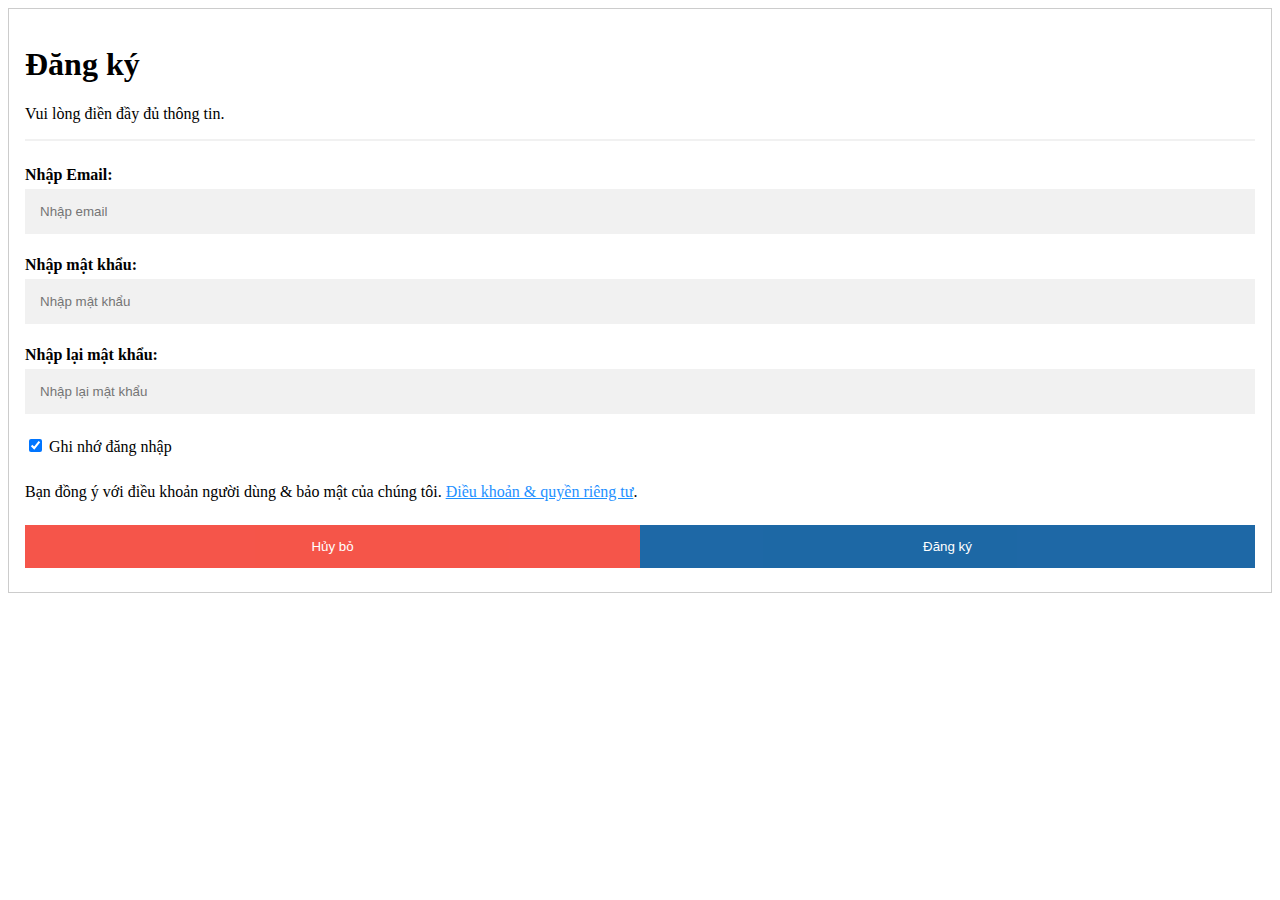
<file: signup.html>
<html lang="en">
<head>
    <meta charset="UTF-8">
    <meta http-equiv="X-UA-Compatible" content="IE=edge">
    <meta name="viewport" content="width=device-width, initial-scale=1.0">
    <title>Đăng ký</title>
    <link rel="stylesheet" href="./css/signup.css">
</head>
<body>
    <form action="" style="border:1px solid #ccc">
        <div class="container">
          <h1>Đăng ký</h1>
          <p>Vui lòng điền đầy đủ thông tin.</p>
          <hr>
      
          <label for="email"><b>Nhập Email:</b></label>
          <input type="text" placeholder="Nhập email" name="email" required>
      
          <label for="psw"><b>Nhập mật khẩu:</b></label>
          <input type="password" placeholder="Nhập mật khẩu" name="psw" required>
      
          <label for="psw-repeat"><b>Nhập lại mật khẩu:</b></label>
          <input type="password" placeholder="Nhập lại mật khẩu" name="psw-repeat" required>
      
          <label>
            <input type="checkbox" checked="checked" name="remember" style="margin-bottom:15px"> Ghi nhớ đăng nhập
          </label>
          
          <p>Bạn đồng ý với điều khoản người dùng & bảo mật của chúng tôi. <a href="#" style="color:dodgerblue">Điều khoản & quyền riêng tư</a>.</p>
         
          <div class="clearfix">
            <button type="button" class="cancelbtn">Hủy bỏ</button>
            <button type="submit" class="signupbtn">Đăng ký</button>
          </div>
        </div>
      </form>
</body>
</html>
</file>
<file: css/login.css>
body {
    font-family: Arial, Helvetica, sans-serif;
  }
  
  * {
    box-sizing: border-box;
  }
  
  /* style the container */
  .container {
    position: relative;
    border-radius: 5px;
    background-color: #f2f2f2;
    padding: 20px 0 30px 0;
  } 
  
  /* style inputs and link buttons */
  input,
  .btn {
    width: 100%;
    padding: 12px;
    border: none;
    border-radius: 4px;
    margin: 5px 0;
    opacity: 0.85;
    display: inline-block;
    font-size: 17px;
    line-height: 20px;
    text-decoration: none; /* remove underline from anchors */
  }
  
  input:hover,
  .btn:hover {
    opacity: 1;
  }
  
  /* add appropriate colors to fb, twitter and google buttons */
  .fb {
    background-color: #3B5998;
    color: white;
  }
  
  .twitter {
    background-color: #55ACEE;
    color: white;
  }
  
  .google {
    background-color: #dd4b39;
    color: white;
  }
  
  /* style the submit button */
  input[type=submit] {
    background-color: #4284b6;
    color: white;
    cursor: pointer;
  }
  
  input[type=submit]:hover {
    background-color:#55ACEE;
  }
  
  /* Two-column layout */
  .col {
    float: left;
    width: 50%;
    margin: auto;
    padding: 0 50px;
    margin-top: 6px;
  }
  
  /* Clear floats after the columns */
  .row:after {
    content: "";
    display: table;
    clear: both;
  }
  
  /* vertical line */
  .vl {
    position: absolute;
    left: 50%;
    transform: translate(-50%);
    border: 2px solid #ddd;
    height: 175px;
  }
  
  /* text inside the vertical line */
  .vl-innertext {
    position: absolute;
    top: 50%;
    transform: translate(-50%, -50%);
    background-color: #f1f1f1;
    border: 1px solid #ccc;
    border-radius: 50%;
    padding: 8px 10px;
  }
  
  /* hide some text on medium and large screens */
  .hide-md-lg {
    display: none;
  }
  
  /* bottom container */
  .bottom-container {
    text-align: center;
    background-color: #666;
    border-radius: 0px 0px 4px 4px;
  }
  
  /* Responsive layout - when the screen is less than 650px wide, make the two columns stack on top of each other instead of next to each other */
  @media screen and (max-width: 650px) {
    .col {
      width: 100%;
      margin-top: 0;
    }
    /* hide the vertical line */
    .vl {
      display: none;
    }
    /* show the hidden text on small screens */
    .hide-md-lg {
      display: block;
      text-align: center;
    }
  }
</file>
<file: css/style_register.css>
* {
box-sizing: border-box;
}
.register {
margin: 30px;
width: 500px;
padding: 16px;
font-family: monospace;
border-style: groove;
background: #e7eff6;
}
input[type=text] {
width: 100%;
padding: 15px;
margin: 5px 0 22px 0;
display: inline-block;
border: none;
background: #adcbe3;
}
input[type=text]:focus {
background-color: #ddd;
outline: none;
}
hr {
border: 1px solid #f1f1f1;
margin-bottom: 25px;
}

.submit {

background-color: #63ace5;
color: white;
padding: 15px 18px;
margin: 8px 0;
border: none;
cursor: pointer;
width: 100%;
opacity: 0.9;
}
.submit:hover {
opacity: 1;
}
.login {
background-color: #ffffff;
text-align: center;
}   
       
.register h1,p{
    text-align: center;
    margin-bottom: 15px;
}

.register h1{
    font-size: 30px;
}

.register p{
    font-size: 15px;
}

#thongbao {
    
    font-family: monospace;
    margin-left: 650px;
    position: absolute;
    top: 200px;
    width: 500px;
    
}

#thongbao h2,p{
    text-align: center;
    margin-bottom: 15px;
}

#thongbao h2{
    font-size: 30px;
}

#thongbao h1{
    text-align: center;
    margin-top: 20px;
    font-size: 30px;
    margin-bottom: 5px;
}
#thongbao p{
    font-size: 15px;
}

#KetQua{
    text-align: center;
    font-size: 20px;
}
</file>
<file: css/signup.css>
* {box-sizing: border-box}

/* Full-width input fields */
  input[type=text], input[type=password] {
  width: 100%;
  padding: 15px;
  margin: 5px 0 22px 0;
  display: inline-block;
  border: none;
  background: #f1f1f1;
}

input[type=text]:focus, input[type=password]:focus {
  background-color: #ddd;
  outline: none;
}

hr {
  border: 1px solid #f1f1f1;
  margin-bottom: 25px;
}

/* Set a style for all buttons */
button {
  background-color: #05589c;
  color: white;
  padding: 14px 20px;
  margin: 8px 0;
  border: none;
  cursor: pointer;
  width: 100%;
  opacity: 0.9;
}

button:hover {
  opacity:1;
}

/* Extra styles for the cancel button */
.cancelbtn {
  padding: 14px 20px;
  background-color: #f44336;
}

/* Float cancel and signup buttons and add an equal width */
.cancelbtn, .signupbtn {
  float: left;
  width: 50%;
}

/* Add padding to container elements */
.container {
  padding: 16px;
}

/* Clear floats */
.clearfix::after {
  content: "";
  clear: both;
  display: table;
}

/* Change styles for cancel button and signup button on extra small screens */
@media screen and (max-width: 300px) {
  .cancelbtn, .signupbtn {
    width: 100%;
  }
}
</file>
<file: css/style.css>
/*Reset background*/
 /**/
 *{
     margin: 0px;
     padding: 0px;
     box-sizing: border-box;
 }

 html, body{
    font-family: sans-serif;
      /*Dat phong chu cho ca trang */
 }
 /*nut back to top */
 #myBtn {
    display:none; /* Hidden by default */
    position: fixed; /* Fixed/sticky position */
    bottom: 120px; /* Place the button at the bottom of the page */
    right: 30px; /* Place the button 30px from the right */
    z-index: 99; /* Make sure it does not overlap */
    border: none; /* Remove borders */
    outline: none; /* Remove outline */
    background-color:#1b9ce3; /* Set a background color */
    color: white; /* Text color */
    cursor: pointer; /* Add a mouse pointer on hover */
    padding: 15px; /* Some padding */
    border-radius: 10px; /* Rounded corners */
    font-size: 18px; /* Increase font size */
  }
  
  #myBtn:hover {
    background-color: #555;
  }

 #header{
     width: 100%;
     height: 80px;
 }

 #header .container{
     width: 1140px;
     margin: 0px auto;  /*Cho ra giua. Nhung phai setup cho width la bao nhieu da*/
     height: 80px;
 }

 #header .container div.logo{
    width: 350px;
    float: left;
 }


 #header .container div.logo img{
    width: 100%;
    height: 80px;
 }


 #header .container div.contact-info{
     float: left;
     width: 790px;
     height: 80px;
 }

 #header .container div.contact-info ul {
     margin: 0px;
     padding: 0px;
     list-style-type: none;
 }


 #header .container div.contact-info ul li{
     display: inline-block;
     height: 80px;
     margin-left: 55px;
 }

 #header .container div.contact-info ul li .contact-icon{
     float: left;
     height: 80px;
     width: 35px;
     line-height: 80px;
     margin-top: 25px;
 }


 #header .container div.contact-info ul li div.contact-text{
     float: left;
     height: 80px;
     color: rgba(0,0,0,0.7);
 }


 #header .container div.contact-info ul li div.contact-text label {
     width: 100%;
     display: block;
     font-weight: bold;
     margin-top: 20px;
 }


 #header .container div.contact-info ul li a.register{
     text-decoration: none;
     display: block;
     color: #FFF;
     width: 250px;
     border-radius: 40px;
     text-align: center;
     background: #1b9ce3;
     font-size: 16px;
     height: 40px;
     line-height: 40px;
     float: left;
     margin-top: 20px;
 }





 #nav{
     width: 100%;
     background: #0d1128;
     height: 50px;
 }

 #nav .container{
     width: 1140px;
     margin: 0px auto;
 }


 #nav .container ul.menu{
     list-style-type: none;
     margin: 0px;
     padding: 0px;
     float: left;
     width: 700px;

 }

 #nav .container ul.menu li{
     display: inline-block;
 }

 #nav .container ul.menu li a {
     text-decoration: none;
     height: 50px;
     display: block;
     line-height: 50px;
     color:gray;
     padding-right: 40px;
 }


 #nav .container ul.menu li :first-child a{
     color: #1b9ce3;
 }

 #nav .form-search {
     width: 400px;
     float: right;
     position: relative;

 }

 #nav .form-search .keyword {
     width: 90%;
     font-size: 16px;
     border: 1px solid #999;
     height: 40px;
     margin-top: 5px;
     text-indent: 15px;
     border-radius: 20px;
     color: rgba(225, 225, 225, 0.7);
     background: transparent;
 }

 #nav .form-search .btn-seach {
    width: 25px;
    height: 25px;
    border: none;
    position: absolute;
    top: 13px;
    right: 50px;
    background: transparent;
 }

 #banner {
    width: 100%;
    height: 600px;
    overflow: hidden;
    position: relative;
 }

 #banner img{
     width: 100%;
 }

 #feature{
     width: 100%;
     
 }

 #feature .container{
     width: 1140px;
     margin: 60px auto;
     min-height: 300px;
 }

 #feature .container .feature-left,
 #feature .container .feature-right{
    float: left;
 }

 #feature .container .feature-left{
     width: 750px;
     

 }


 #feature .container .feature-left .card{
     background: #f0f9fd;
     float: left;
     width: 320px;
     height: 320px;
     display: block;
     margin-right: 50px;
     padding: 20px 30px;
     margin-bottom: 50px;
     position: relative;
 }

 #feature .container .feature-left .desc {
     padding: 15px 15px 30px 0px;
     
 }

 #feature .container .feature-left .card .icon{
     text-align: center;
     color: #1b9ce3;
     font-size: 50px;
     margin-top: 20px;
 }

 #feature .container .feature-left .card h2{
    text-align: center;
    margin-top: 10px;
    color: #233e62;
    margin-bottom: 20px;
 }

 #feature .container .feature-left .card p{
     line-height: 28px;
     color: gray;
     text-align: center ;
     font-size: 16px;
 }

 #feature .container .feature-left .active-card{
        background: #1b9ce3;
 }

 #feature .container .feature-left .active-card .active-icon,
 #feature .container .feature-left .active-card .text-active{
     color: #FFF;
 }

 #feature .container .feature-left .card:after{
     content: '';
     border-style: solid;
     border-width: 0 50px 50px 0;
     height: 0;
     width: 0;
     position: absolute;
     right: 0px;
     top: 0px;
     border-color: transparent #FFF transparent transparent;
 }

h2.feature-title{
    color: #223e62;
    font-weight: 700;
    font-size: 32px;
}



 #feature .container .feature-right{
    width: 360px;
    border: 2px solid #d1ebf9;
    padding: 10px;
}
 
#feature .container .feature-right img{
    width: 100%;
    margin-bottom: 25px;
}


#feature .container .feature-right h3{
    font-size: 18px;
    color: #223e62;
    margin-bottom: 10px;
}

#feature .container .feature-right p{
    color: gray;
    text-align: justify;
    line-height: 20px;
}

#feature .container .feature-right .contact-us{
    display: block;
    text-decoration: none;
    width: 120px;
    height: 40px;
    line-height: 40px;
    border-radius: 20px;
    background: #1b9ce3;
    margin-top: 15px;
    text-align: center;
    color: #FFF;
    font-size: 12px;
}

.guidance{
    width: 100%;
    height: 150px;
    background:url(../image/background.JPG) no-repeat center center;
    background-size: cover;
    position: relative;
    clear: both;
    z-index: 0;

}

.guidance:after{
    position: absolute;
    top:0px;
    left:0px;
    bottom: 0px;
    right: 0px;
    content: '';
    z-index: -1;
    opacity: 0.7;
    background: linear-gradient(to right, #1566ad 0%, #1b9de3 100%);
}

.guidance h2{
    text-align: center;
    color: #FFF;
    line-height: 150px;
}


#service {
    width: 100%;
}

#service .container{
    width: 1140px;
    margin: 100px auto;

}

#service .container h1{
    color: #233e62;
    text-align: center;
}

#service .container p.desc{
    padding: 20px 0px 20px 0px;
    text-align: center;
    line-height: 28px;
}

#service .container .our-service{
    list-style-type: none;
    margin: 50px 0px 0px 0px;
    padding: 0px;
}

#service .container .our-service li{
    float: left;
    width: 330px;
    margin-right: 50px;
    margin-bottom: 50px;
}

#service .container .our-service li .icon{
    text-align: center;
}

#service .container .our-service li .span.material-icons{
    text-align: center;
    color: #1b9ce3;
    font-size: 50px;
}

#service .container .our-service li .icon img{
    width: 200px;
    height: 200px;
}


#service .container .our-service li h2{
    text-align: center;
    color: #223e62;
    font-size: 20px;
    margin-bottom: 20px;
    margin-top: 20px;
}

#footer{
    width: 100%;
    height: 50px;
    background-color:#0d1128;
    
}
#footer p{
    color: gray;
    text-align: center;
    line-height: 50px;
}














#blog_content {
  
    width: 900px;
    margin: 50px auto;
    font-family: monospace;
}

#blog_content h2{
    text-align: center;
    font-size: 30px;
    margin-bottom: 25;
}

#blog_content img{
    width: 500px;
    height: auto;
    margin-left: 200px;
    margin-bottom: 20px;
}

#blog_content p {
    text-indent: 30px;
    margin-bottom: 10px;
    font-size: 17px;
}




#about{
    margin: 50px auto;
    width: 1000px;
    background: coral;
}

#about h2{
    text-align: center;
    font-size: 30px;
    margin-bottom: 25;
}

#about img{
    width: 300px;
    height: auto;
}
</file>
